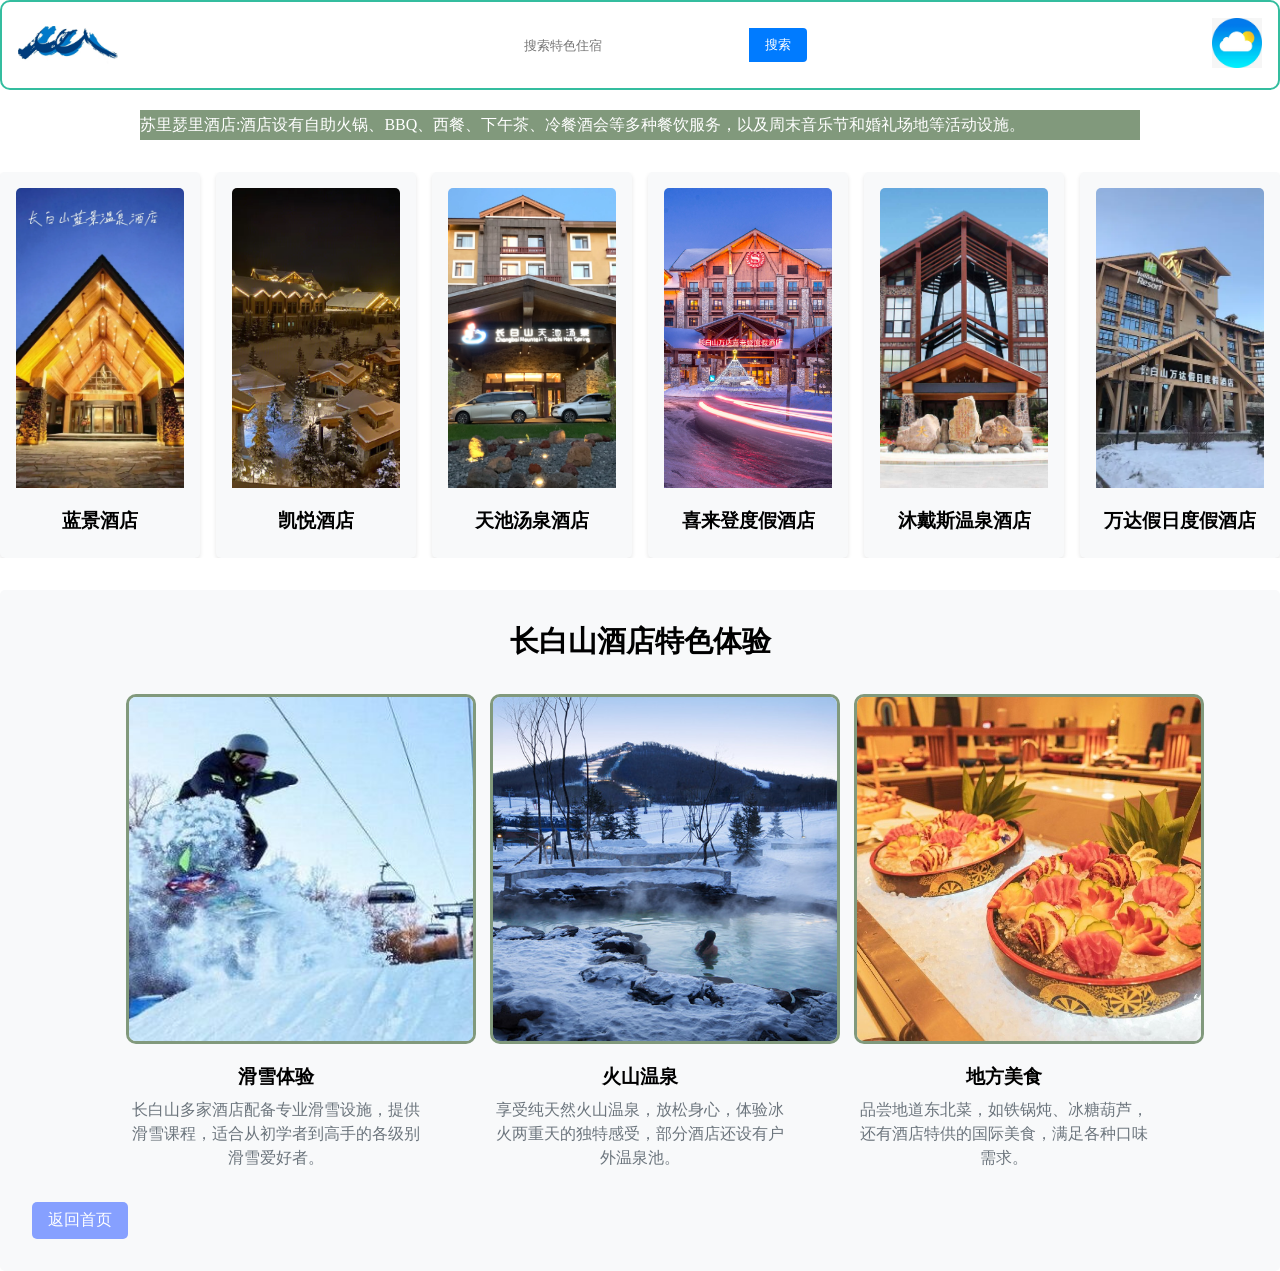
<file: Accommodation.html>
<!DOCTYPE html>
<html lang="zh">
<head>
    <meta charset="UTF-8">
    <meta name="viewport" content="width=device-width, initial-scale=1.0">
    <title>特色住宿</title>
    <link rel="stylesheet" href="css/Accommodation.css"> <!-- 引入外部CSS -->
    <script src="js/Accommodation.js" defer></script> <!-- 引入外部JS -->
	<link rel="icon" href="img/13.jpg" sizes="32x32">
</head>
	<body>
	<!-- 添加头部内容 -->
	    <header class="header">
	        <img src="img/13.jpg" alt="Logo" class="logo">
	        <div class="search-box">
	            <input type="text" placeholder="搜索特色住宿" class="search-input">
	            <button type="submit" class="search-button">搜索</button>
	        </div>
			<a href="http://sq.src.weather.com.cn/mweather/101060905.shtml" target="_blank">
			            <img src="img/tinqi.webp" alt="点击跳转图片" class="header-image">
			        </a>
	    </header>
	
	<div class="box">
				<ul>
					<li>苏里瑟里酒店:酒店设有自助火锅、BBQ、西餐、下午茶、冷餐酒会等多种餐饮服务，以及周末音乐节和婚礼场地等活动设施。</li>
					<li>长白山柏悦酒店：由JAYA & ASSOCIATES设计，朴素而庄重，简洁而生动，传递柏悦酒店的精致与优雅。拥有独立滑雪屋，是滑雪爱好者的理想选择。</li>
					<li>长白山万达威斯汀度假酒店：宾客可以在此享受室内恒温泳池、水疗中心、健身中心和儿童游乐区等丰富的娱乐设施。</li>
					<li>长白山万达喜来登度假酒店：酒店设有室外滑雪场、室内温泉、水上乐园和儿童游乐区等丰富的娱乐活动，让宾客在度假期间尽情享受乐趣。</li>
					<li>长白山民宿：在民宿中，游客可以感受到浓厚的乡土气息和民俗文化，更深入地了解当地的生活方式和文化风情。</li>
				</ul>
			</div>
		<main>
		<!-- 新增：精选榜单容器 -->
		<section class="featured-list">
		    <div class="card-container">
		        <div class="card">
		            <img src="img/蓝景.webp" alt="酒店图片" class="card-image">
		            <h3 class="card-title">蓝景酒店</h3>
		        </div>
				
				<div class="card">
				    <img src="img/凯悦酒店.webp" alt="酒店图片" class="card-image">
				    <h3 class="card-title">凯悦酒店</h3>
				</div>
				
				<div class="card">
				    <img src="img/天池汤泉.webp" alt="酒店图片" class="card-image">
				    <h3 class="card-title">天池汤泉酒店</h3>
				</div>
				
				<div class="card">
				    <img src="img/喜来登度假酒店.jpg" alt="酒店图片" class="card-image">
				    <h3 class="card-title">喜来登度假酒店</h3>
				</div>
				
				<div class="card">
				    <img src="img/沐戴斯温泉酒店.jpg" alt="酒店图片" class="card-image">
				    <h3 class="card-title">沐戴斯温泉酒店</h3>
				</div>
				
				<div class="card">
				    <img src="img/万达假日度假酒店.webp" alt="酒店图片" class="card-image">
				    <h3 class="card-title">万达假日度假酒店</h3>
				</div>
		    </div>
		</section>
		<section class="hotel-features">
		    <h2 class="section-title">长白山酒店特色体验</h2>
		    <div class="feature-list">
		        <div class="feature-item">
		            <img src="img/滑雪.jpg" alt="滑雪图标" class="feature-icon feature-icon-ski">
		            <div>
		                <h3>滑雪体验</h3>
		                <p>长白山多家酒店配备专业滑雪设施，提供滑雪课程，适合从初学者到高手的各级别滑雪爱好者。</p>
		            </div>
		        </div>
		        
		        <div class="feature-item">
		            <img src="img/温泉.jpg" alt="温泉图标" class="feature-icon feature-icon-spa">
		            <div>
		                <h3>火山温泉</h3>
		                <p>享受纯天然火山温泉，放松身心，体验冰火两重天的独特感受，部分酒店还设有户外温泉池。</p>
		            </div>
		        </div>
		        
		        <div class="feature-item">
		            <img src="img/美食.jpg" alt="美食图标" class="feature-icon feature-icon-food">
		            <div>
		                <h3>地方美食</h3>
		                <p>品尝地道东北菜，如铁锅炖、冰糖葫芦，还有酒店特供的国际美食，满足各种口味需求。</p>
		            </div>
		        </div>
		        
		    </div>
			<a href="index.html" class="back-to-home">返回首页</a>
		</section>
		
		</main> 
		
	</body>  
	</html>
</file>
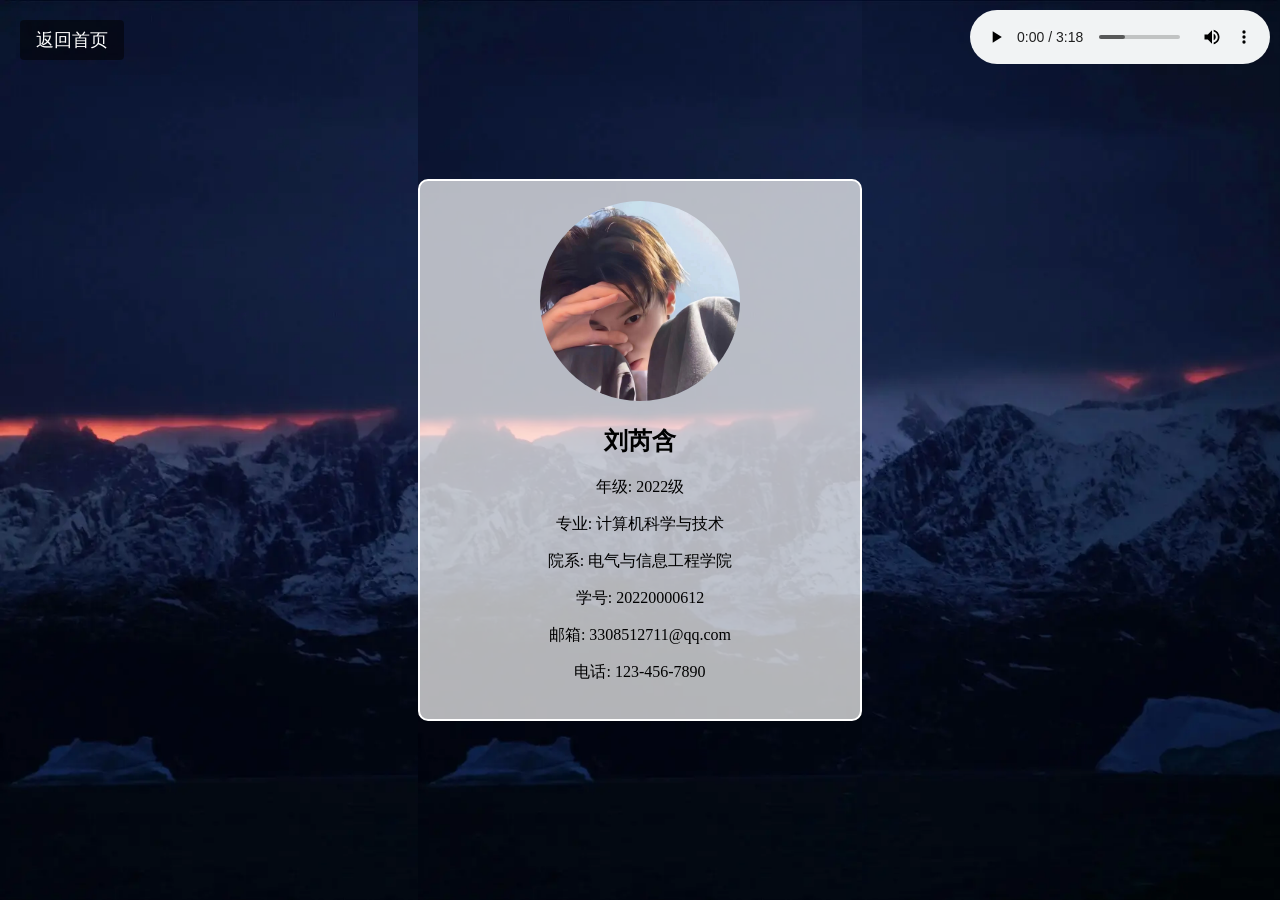
<file: oneself.html>
<!DOCTYPE html>
<html lang="zh">
<head>
    <meta charset="UTF-8">
    <meta name="viewport" content="width=deimg/背景图.webpvice-width, initial-scale=1.0">
    <title>个人主页</title>
   <link rel="stylesheet" href="css/oneself.css"> 
    <script src="js/oneself.js" defer></script>
	<link rel="icon" href="img/13.jpg" sizes="32x32">
	</head>
	<body>
	
	<a href="index.html" class="back-home">返回首页</a>

		<div class="profile-container">
		    <img src="img/个人主页.jpg" alt="个人照片" class="profile-pic">
		    <div class="info">
		        <h2>刘芮含</h2>
		        <p>年级: 2022级</p>
		        <p>专业: 计算机科学与技术</p>
		        <p>院系: 电气与信息工程学院</p>
		        <p>学号: 20220000612</p>
		        <p>邮箱: 3308512711@qq.com</p>
		        <p>电话: 123-456-7890</p>
		    </div>
		</div>
		<audio controls class="audio-player">  
		    <source src="img/苏喂 - Sold Out.mp3" type="audio/mpeg">  
		    <source src="img/苏喂 - Sold Out.ogg" type="audio/ogg">  
		    您的浏览器不支持 audio 标签。  
		</audio>  
	</body>
</html>
</file>
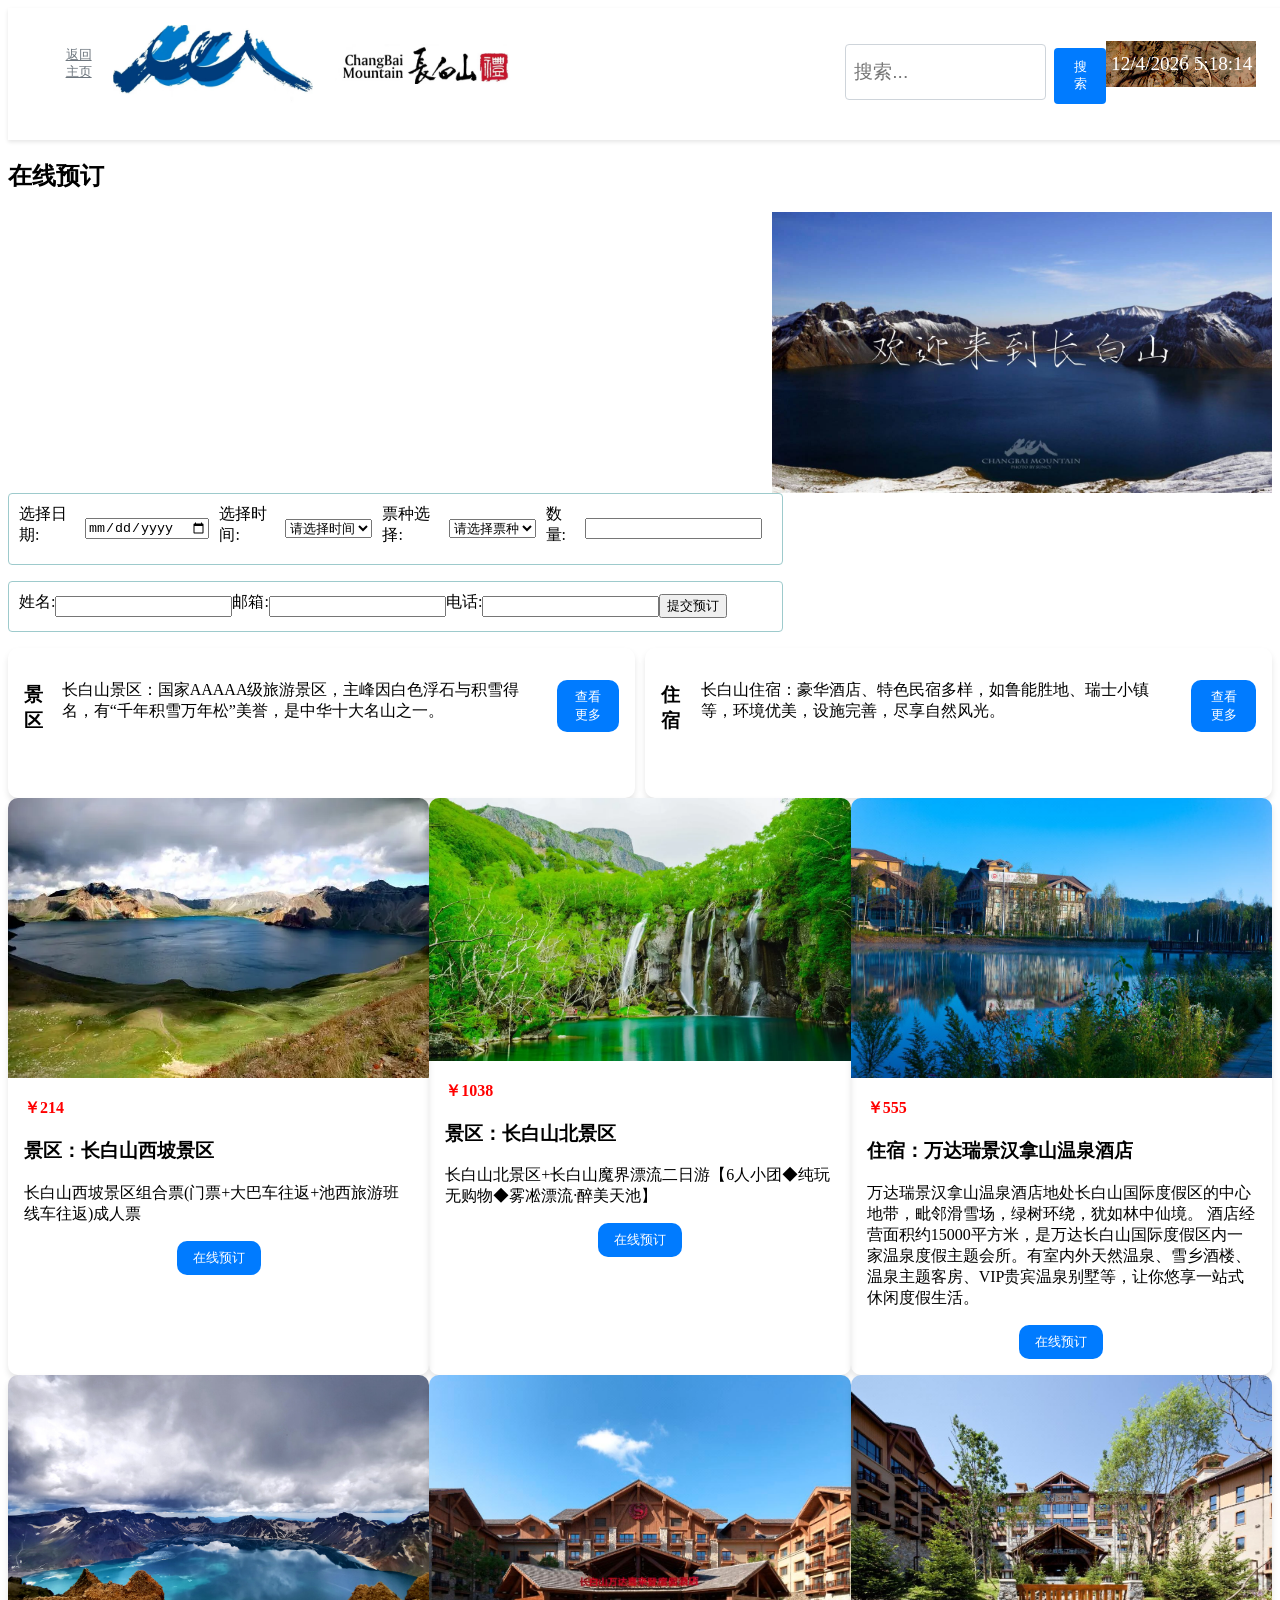
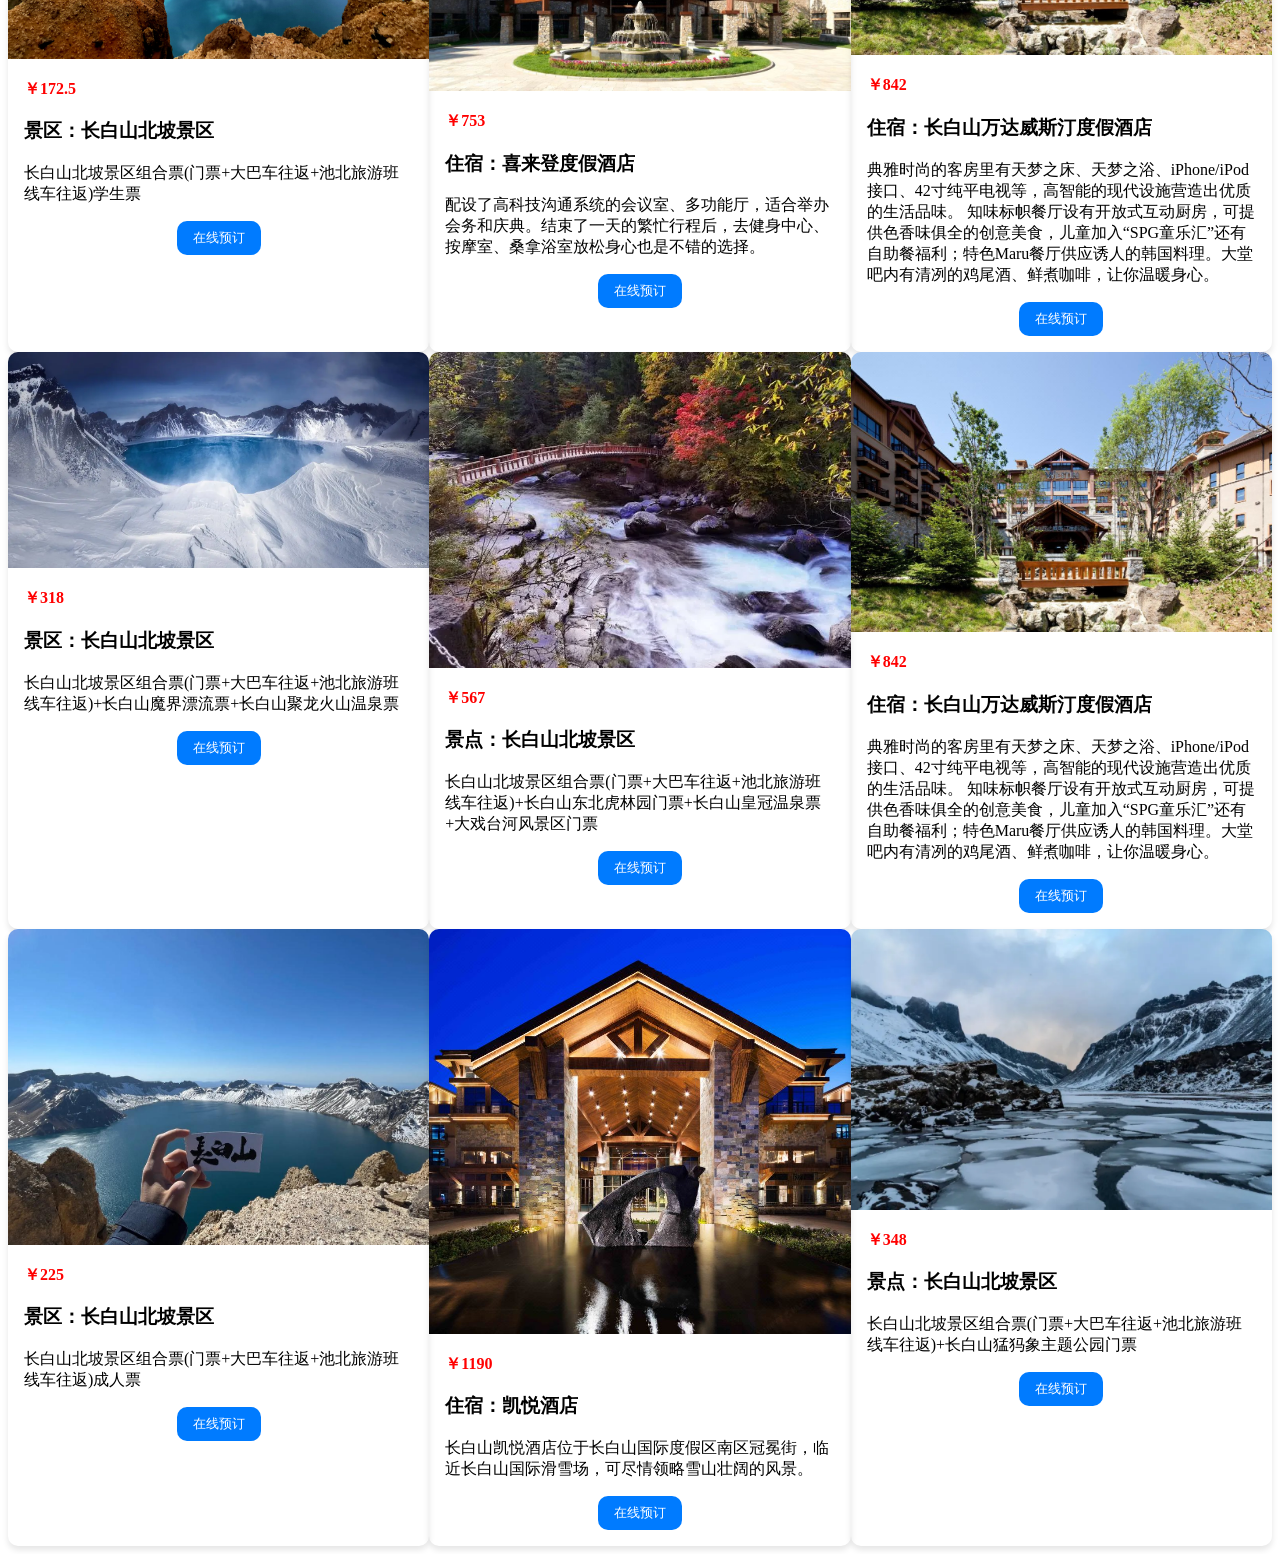
<file: online-reservation.html>
<!DOCTYPE html>
<html lang="zh">
<head>
    <meta charset="UTF-8">
    <meta name="viewport" content="width=device-width, initial-scale=1.0">
    <title>特色住宿</title>
    <link rel="stylesheet" href="css/online-reservation.css"> <!-- 引入外部CSS -->
    <script src="js/online-reservation.js" defer></script> <!-- 引入外部JS -->
	<link rel="icon" href="img/13.jpg" sizes="32x32">

	</head>
	<body>
    <header>
        <div class="header-content">
			<div class="return-button-container">
			    <a href="index.html" class="return-button"><i class="fas fa-chevron-left"></i>返回主页</a>
			</div>
			<div class="logo-container">
			    <img src="img/13.jpg" alt="Logo" class="header-logo">
				<img src="img/14.jpg" class="header-logo"/>
			</div>
            
			 <div class="search-container">
			                <input type="search" id="search-input" placeholder="搜索...">
			                <button type="submit" id="search-btn">搜索</button>
			            </div>
            <div class="date-time">
                <span id="currentDateTime"></span>
            </div>
            <img src="img/时间.jpg" alt="Header Image" class="header-image">
        </div>
    </header>
		<main>
			
			<section id="online-reservation" class="reservation-section">
			    <h2>在线预订</h2>
			    <form action="submit-reservation.php" method="post">
					<img src="img/欢迎.jpg" alt="欢迎来到长白山" class="form-image">
					
								
						<div class="reservation-form__item">
						        <label for="date">选择日期:</label>
						        <input type="date" id="date" name="date" required>
					    
						<label for="time">选择时间:</label>
			            <select id="time" name="time" required>
			                <option value="">请选择时间</option>
			                <option value="morning">上午</option>
			                <option value="afternoon">下午</option>
			                <option value="evening">晚上</option>
			            </select>
						
						<label for="ticket-type">票种选择:</label>
			            <select id="ticket-type" name="ticket-type" required>
			                <option value="">请选择票种</option>
			                <option value="adult">成人票</option>
			                <option value="child">儿童票</option>
			                <option value="senior">老年票</option>
			            </select>
						
						<label for="quantity">数量:</label>
			            <input type="number" id="quantity" name="quantity" min="1" required>
						</div>
						
			            <div class="reservation-form__item">
						<label for="name">姓名:</label>
			            <input type="text" id="name" name="name" required>
						
						<label for="email">邮箱:</label>
			            <input type="email" id="email" name="email" required>
						
						<label for="phone">电话:</label>
			            <input type="tel" id="phone" name="phone" pattern="[0-9]{11}" required>
						
						<button type="submit">提交预订</button>
						</div>
			        </div>
			    </form>

				
				
				<div class="cards-container pair">
				    <div class="card">
				        <div class="card-content">
				            <h3>景区</h3>
				            <p>长白山景区：国家AAAAA级旅游景区，主峰因白色浮石与积雪得名，有“千年积雪万年松”美誉，是中华十大名山之一。</p>
				            <button class="book-now">查看更多</button>
				        </div>
						</div>
				    <div class="card">
				        <div class="card-content">
				            <h3>住宿</h3>
				            <p>长白山住宿：豪华酒店、特色民宿多样，如鲁能胜地、瑞士小镇等，环境优美，设施完善，尽享自然风光。</p>
				            <button class="book-now">查看更多</button>
							</div>
				        </div>
				    </div>
				
				<div class="cards-container">
				    <div class="card">
				        <img src="img/xipo.webp" alt="门票图片">
				        <div class="card-content">
							<div class="card-info">
							<div class="price">￥214</div> <!-- 新增的价格显示 -->
				            <h3>景区：长白山西坡景区</h3>
				            <p>长白山西坡景区组合票(门票+大巴车往返+池西旅游班线车往返)成人票</p>
				            <button class="book-now">在线预订</button>
				        </div>
						</div>
					</div>
				    <div class="card">
				        <img src="img/4.webp" alt="住宿图片">
				        <div class="card-content">
							<div class="card-info">
							<div class="price">￥1038</div>
				            <h3>景区：长白山北景区</h3>
				            <p>长白山北景区+长白山魔界漂流二日游【6人小团◆纯玩无购物◆雾凇漂流·醉美天池】</p>
				            <button class="book-now">在线预订</button>
							</div>
				        </div>
				    </div>
					<div class="card">
					    <img src="img/酒店4.jpg" alt="住宿图片">
					    <div class="card-content">
							<div class="card-info">
							<div class="price">￥555</div>
					        <h3>住宿：万达瑞景汉拿山温泉酒店</h3>
					        <p>万达瑞景汉拿山温泉酒店地处长白山国际度假区的中心地带，毗邻滑雪场，绿树环绕，犹如林中仙境。
酒店经营面积约15000平方米，是万达长白山国际度假区内一家温泉度假主题会所。有室内外天然温泉、雪乡酒楼、温泉主题客房、VIP贵宾温泉别墅等，让你悠享一站式休闲度假生活。</p>
					        <button class="book-now">在线预订</button>
							</div>
					    </div>
					</div>
				</div>
				
				<div class="cards-container">
				    <div class="card">
				        <img src="img/北坡.jpg" alt="门票图片">
				        <div class="card-content">
							<div class="card-info">
							<div class="price">￥172.5</div> <!-- 新增的价格显示 -->
				            <h3>景区：长白山北坡景区</h3>
				            <p>长白山北坡景区组合票(门票+大巴车往返+池北旅游班线车往返)学生票</p>
				            <button class="book-now">在线预订</button>
				        </div>
						</div>
					</div>
				    <div class="card">
				        <img src="img/酒店2.jpg" alt="住宿图片">
				        <div class="card-content">
							<div class="card-info">
							<div class="price">￥753</div>
				            <h3>住宿：喜来登度假酒店</h3>
				            <p>配设了高科技沟通系统的会议室、多功能厅，适合举办会务和庆典。结束了一天的繁忙行程后，去健身中心、按摩室、桑拿浴室放松身心也是不错的选择。</p>
				            <button class="book-now">在线预订</button>
							</div>
				        </div>
				    </div>
					<div class="card">
					    <img src="img/酒店3.jpg" alt="住宿图片">
					    <div class="card-content">
							<div class="card-info">
							<div class="price">￥842</div>
					        <h3>住宿：长白山万达威斯汀度假酒店</h3>
					        <p>典雅时尚的客房里有天梦之床、天梦之浴、iPhone/iPod接口、42寸纯平电视等，高智能的现代设施营造出优质的生活品味。
知味标帜餐厅设有开放式互动厨房，可提供色香味俱全的创意美食，儿童加入“SPG童乐汇”还有自助餐福利；特色Maru餐厅供应诱人的韩国料理。大堂吧内有清冽的鸡尾酒、鲜煮咖啡，让你温暖身心。</p>
					        <button class="book-now">在线预订</button>
							</div>
					    </div>
					</div>
				</div>
				
				<div class="cards-container">
								    <div class="card">
								        <img src="img/14.webp" alt="门票图片">
								        <div class="card-content">
											<div class="card-info">
											<div class="price">￥318</div> <!-- 新增的价格显示 -->
								            <h3>景区：长白山北坡景区</h3>
								            <p>长白山北坡景区组合票(门票+大巴车往返+池北旅游班线车往返)+长白山魔界漂流票+长白山聚龙火山温泉票</p>
								            <button class="book-now">在线预订</button>
								        </div>
										</div>
									</div>
								    <div class="card">
								        <img src="img/5.webp" alt="住宿图片">
								        <div class="card-content">
											<div class="card-info">
											<div class="price">￥567</div>
								            <h3>景点：长白山北坡景区</h3>
								            <p>长白山北坡景区组合票(门票+大巴车往返+池北旅游班线车往返)+长白山东北虎林园门票+长白山皇冠温泉票+大戏台河风景区门票</p>
								            <button class="book-now">在线预订</button>
											</div>
								        </div>
								    </div>
									<div class="card">
									    <img src="img/酒店3.jpg" alt="住宿图片">
									    <div class="card-content">
											<div class="card-info">
											<div class="price">￥842</div>
									        <h3>住宿：长白山万达威斯汀度假酒店</h3>
									        <p>典雅时尚的客房里有天梦之床、天梦之浴、iPhone/iPod接口、42寸纯平电视等，高智能的现代设施营造出优质的生活品味。
				知味标帜餐厅设有开放式互动厨房，可提供色香味俱全的创意美食，儿童加入“SPG童乐汇”还有自助餐福利；特色Maru餐厅供应诱人的韩国料理。大堂吧内有清冽的鸡尾酒、鲜煮咖啡，让你温暖身心。</p>
									        <button class="book-now">在线预订</button>
											</div>
									    </div>
									</div>
								</div>
								
					<div class="cards-container">
					    <div class="card">
					        <img src="img/2.jpg" alt="门票图片">
					        <div class="card-content">
								<div class="card-info">
								<div class="price">￥225</div> <!-- 新增的价格显示 -->
					            <h3>景区：长白山北坡景区</h3>
					            <p>长白山北坡景区组合票(门票+大巴车往返+池北旅游班线车往返)成人票</p>
					            <button class="book-now">在线预订</button>
					        </div>
							</div>
						</div>
					    <div class="card">
					        <img src="img/酒店1.jpg" alt="住宿图片">
					        <div class="card-content">
								<div class="card-info">
								<div class="price">￥1190</div>
					            <h3>住宿：凯悦酒店</h3>
					            <p>长白山凯悦酒店位于长白山国际度假区南区冠冕街，临近长白山国际滑雪场，可尽情领略雪山壮阔的风景。</p>
					            <button class="book-now">在线预订</button>
								</div>
					        </div>
					    </div>
						<div class="card">
						    <img src="img/20.webp" alt="住宿图片">
						    <div class="card-content">
								<div class="card-info">
								<div class="price">￥348</div>
						        <h3>景点：长白山北坡景区</h3>
						        <p>长白山北坡景区组合票(门票+大巴车往返+池北旅游班线车往返)+长白山猛犸象主题公园门票</p>
						        <button class="book-now">在线预订</button>
								</div>
						    </div>
						</div>
					</div>
				
			</section>
		</main>
	</body>
</html>
</file>
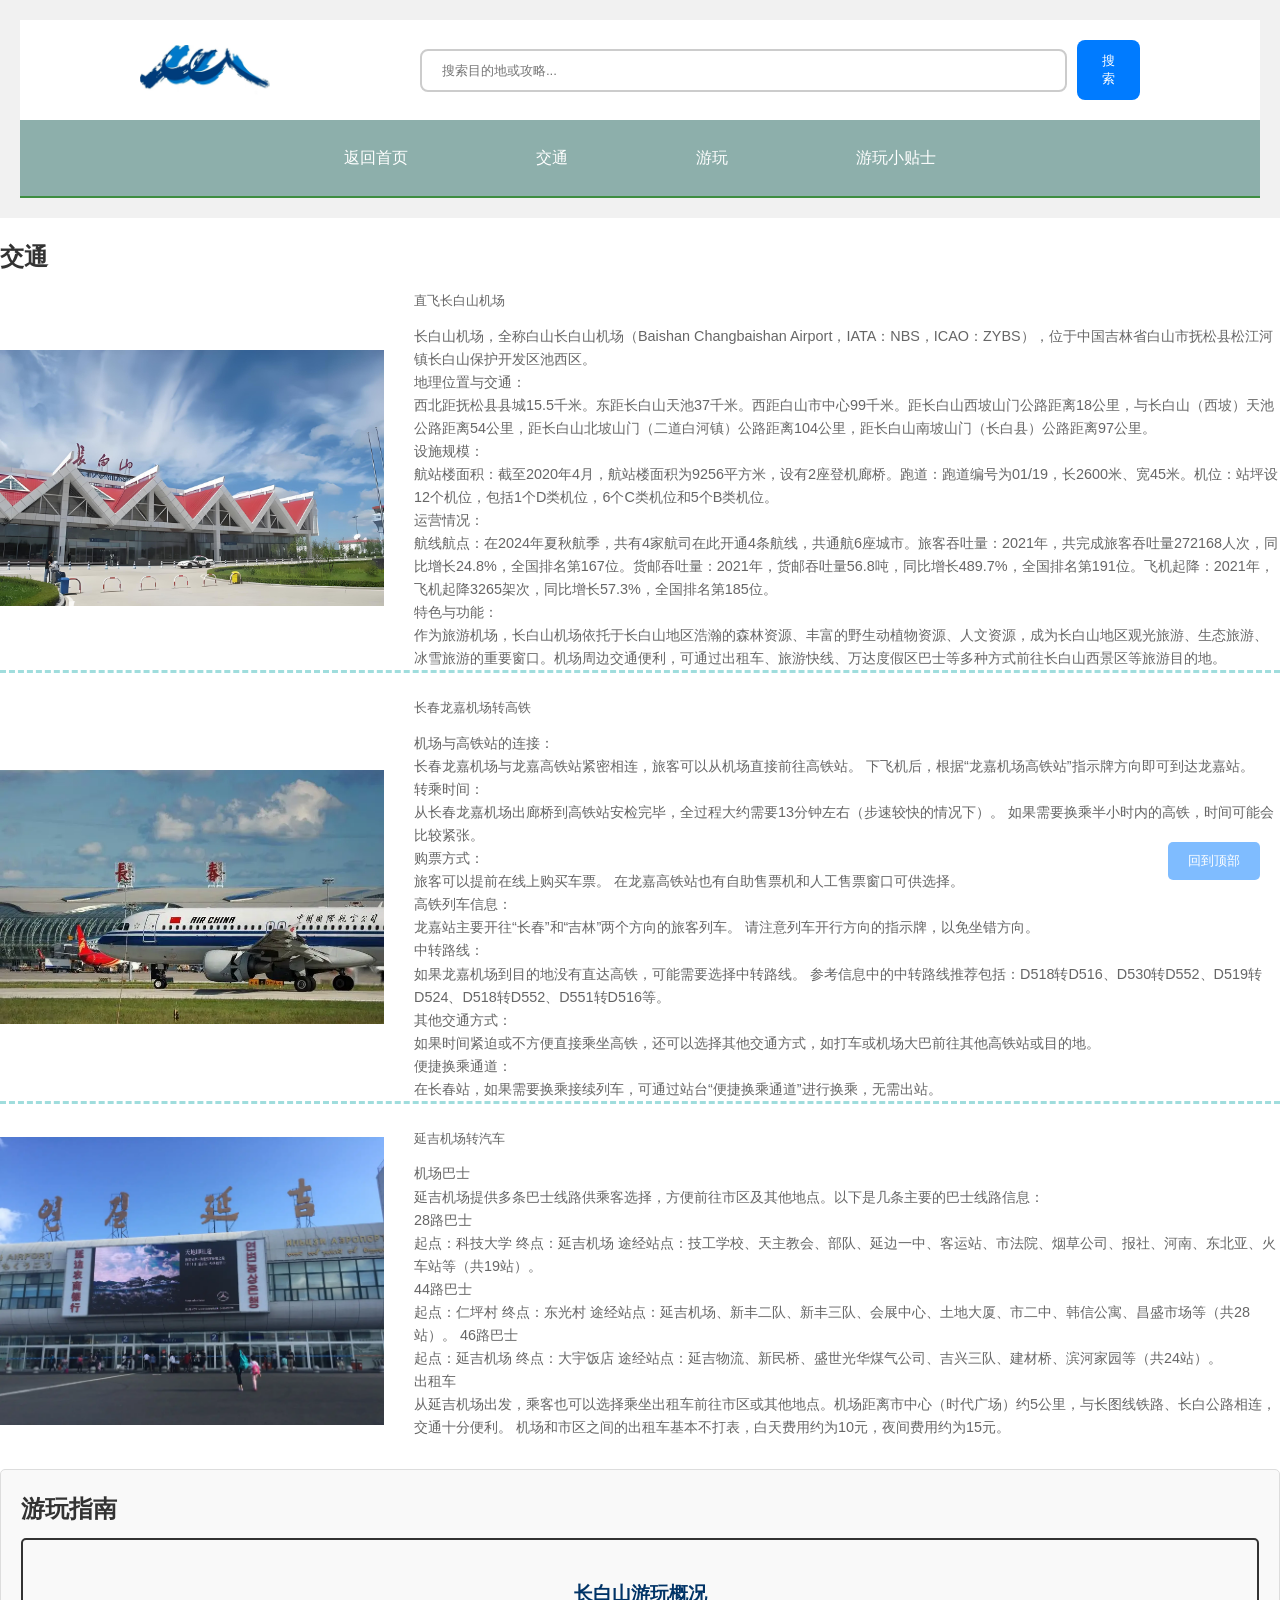
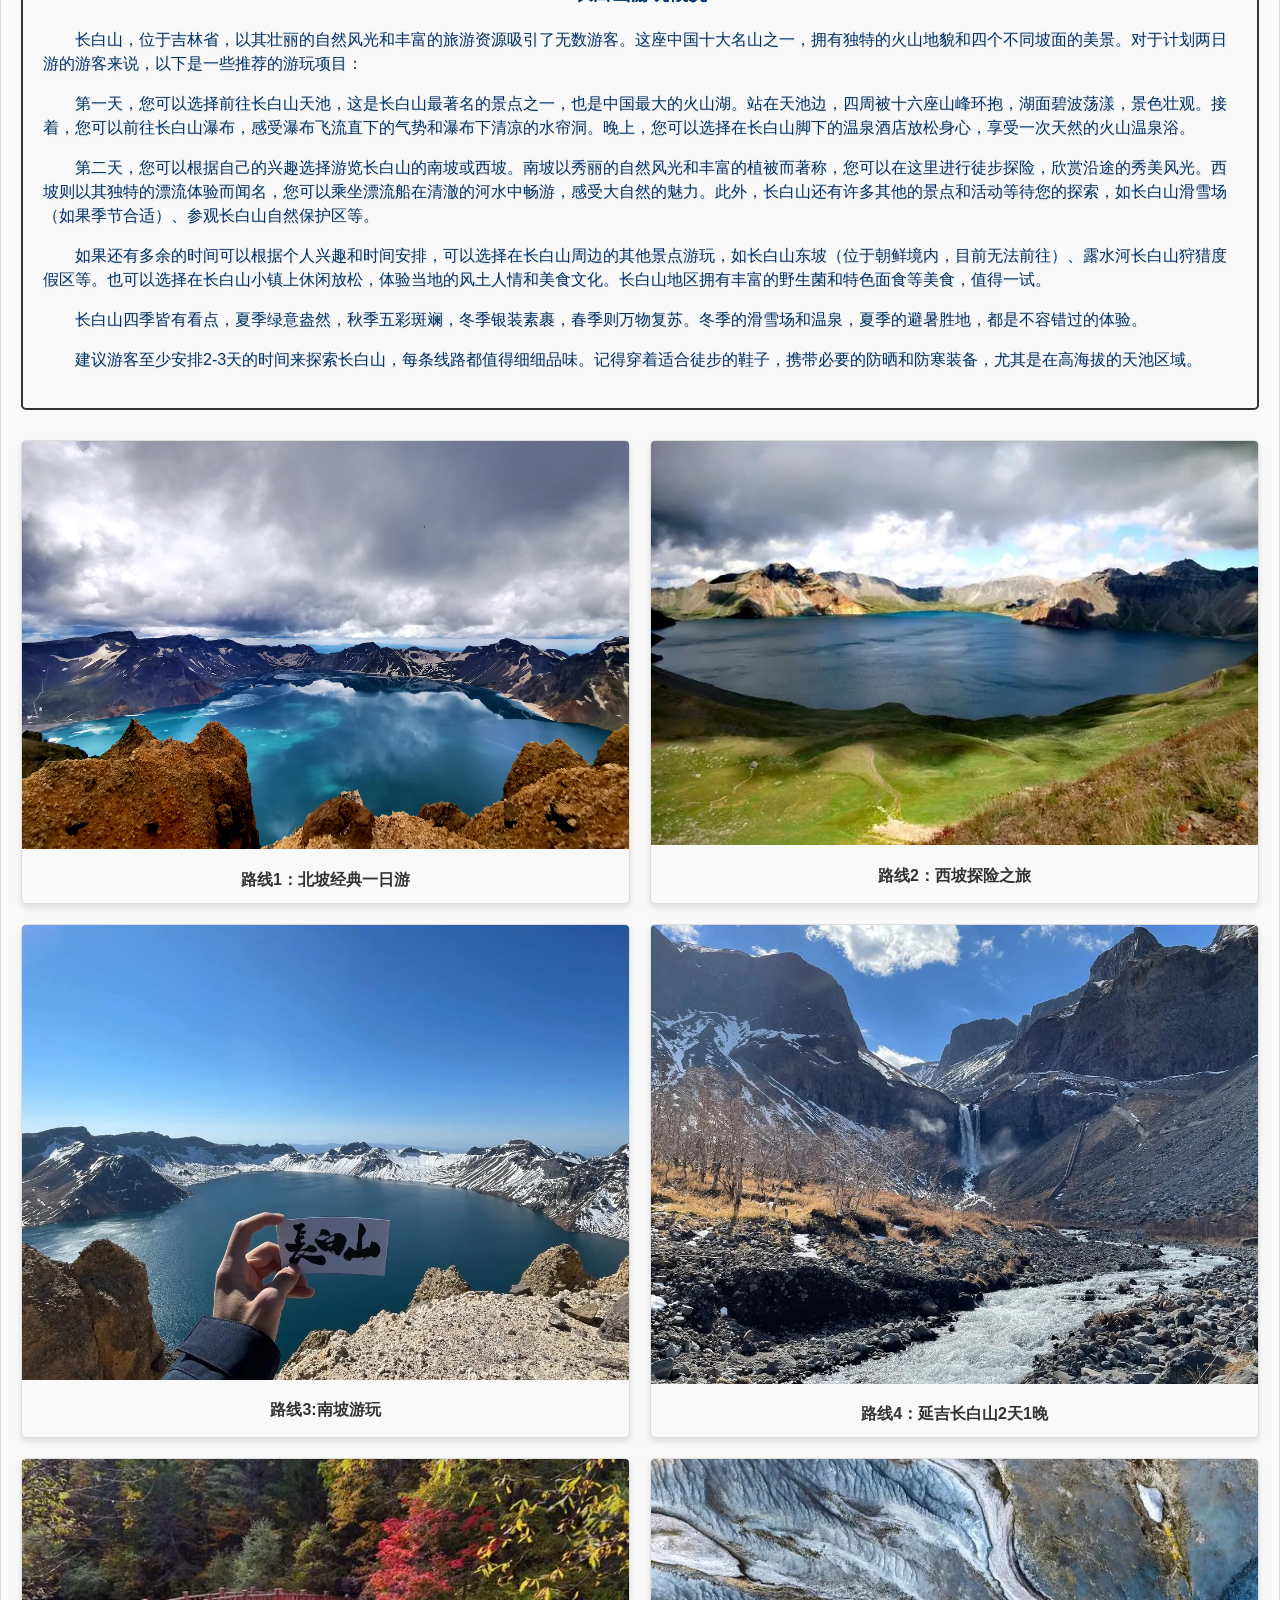
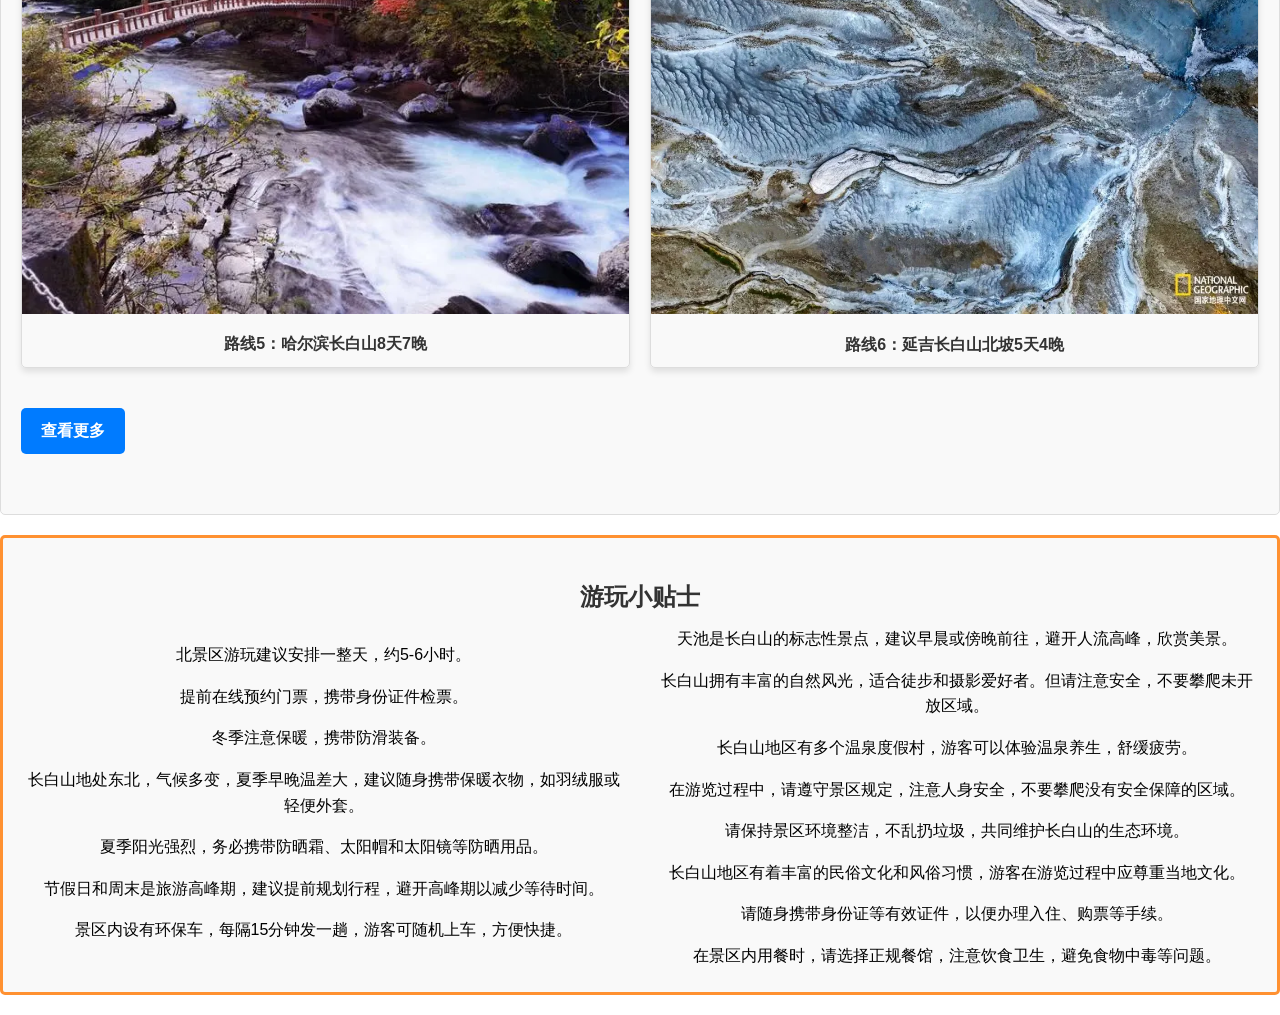
<file: Tourism Strategy.html>
<!DOCTYPE html>
<html lang="zh">
<html>
	<head>
		<meta charset="UTF-8">
		<meta name="viewport" content="width=device-width, initial-scale=1.0">
		<title>旅游攻略</title>
		<link rel="stylesheet" href="css/Tourism Strategy.css"> <!-- 引入外部CSS -->
		<script src="js/Tourism Strategy.js" defer></script> <!-- 引入外部JS -->
		<link rel="icon" href="img/13.jpg" sizes="32x32">
	</head>
	<body>
		 <header>
		        <div class="header-container">
		            <a href="#" class="logo"><img src="img/13.jpg" alt="长白山旅游攻略Logo"></a>
		            <form class="search-form">
		                <input type="search" placeholder="搜索目的地或攻略...">
		                <button type="submit">搜索</button>
		            </form>
		        </div>
				<nav class="navbar">
				        <ul>
							<li><a href="index.html">返回首页</a></li>
				            <li><a href="#transport-guide">交通</a></li>
				            <li><a href="#scenic-spots">游玩</a></li>
				            <li><a href="#travel-tips">游玩小贴士</a></li>
				        </ul>
				    </nav>
		    </header>
		 <main>
		
		  <section id="transport-guide">
		             <h2>交通</h2>
		      <div class="image-gallery">
		          <div class="image-container">
		              <img src="img/changbaishan.jpg" alt="直飞长白山机场">
		              <div class="description"> <p>直飞长白山机场</p>长白山机场，全称白山长白山机场（Baishan Changbaishan Airport，IATA：NBS，ICAO：ZYBS），位于中国吉林省白山市抚松县松江河镇长白山保护开发区池西区。<br />
							地理位置与交通：<br />
							西北距抚松县县城15.5千米。东距长白山天池37千米。西距白山市中心99千米。距长白山西坡山门公路距离18公里，与长白山（西坡）天池公路距离54公里，距长白山北坡山门（二道白河镇）公路距离104公里，距长白山南坡山门（长白县）公路距离97公里。<br />
							设施规模：<br />
							航站楼面积：截至2020年4月，航站楼面积为9256平方米，设有2座登机廊桥。跑道：跑道编号为01/19，长2600米、宽45米。机位：站坪设12个机位，包括1个D类机位，6个C类机位和5个B类机位。<br />
							运营情况：<br />
							航线航点：在2024年夏秋航季，共有4家航司在此开通4条航线，共通航6座城市。旅客吞吐量：2021年，共完成旅客吞吐量272168人次，同比增长24.8%，全国排名第167位。货邮吞吐量：2021年，货邮吞吐量56.8吨，同比增长489.7%，全国排名第191位。飞机起降：2021年，飞机起降3265架次，同比增长57.3%，全国排名第185位。<br />
							特色与功能：<br />
							作为旅游机场，长白山机场依托于长白山地区浩瀚的森林资源、丰富的野生动植物资源、人文资源，成为长白山地区观光旅游、生态旅游、冰雪旅游的重要窗口。机场周边交通便利，可通过出租车、旅游快线、万达度假区巴士等多种方式前往长白山西景区等旅游目的地。<br />
					</div>
		          </div>
				  
		          <div class="image-container">
		              <img src="img/changchun.webp" alt="长春龙嘉机场转高铁">
					  <div class="description"><p>长春龙嘉机场转高铁</p>
					  机场与高铁站的连接：<br />
					  长春龙嘉机场与龙嘉高铁站紧密相连，旅客可以从机场直接前往高铁站。
					  下飞机后，根据“龙嘉机场高铁站”指示牌方向即可到达龙嘉站。<br />
					  转乘时间：<br />
					  从长春龙嘉机场出廊桥到高铁站安检完毕，全过程大约需要13分钟左右（步速较快的情况下）。
					  如果需要换乘半小时内的高铁，时间可能会比较紧张。<br />
					  购票方式：<br />
					  旅客可以提前在线上购买车票。
					  在龙嘉高铁站也有自助售票机和人工售票窗口可供选择。<br />
					  高铁列车信息：<br />
					  龙嘉站主要开往“长春”和“吉林”两个方向的旅客列车。
					  请注意列车开行方向的指示牌，以免坐错方向。<br />
					  中转路线：<br />
					  如果龙嘉机场到目的地没有直达高铁，可能需要选择中转路线。
					  参考信息中的中转路线推荐包括：D518转D516、D530转D552、D519转D524、D518转D552、D551转D516等。<br />
					  其他交通方式：<br />
					  如果时间紧迫或不方便直接乘坐高铁，还可以选择其他交通方式，如打车或机场大巴前往其他高铁站或目的地。<br />
					  便捷换乘通道：<br />
					  在长春站，如果需要换乘接续列车，可通过站台“便捷换乘通道”进行换乘，无需出站。
					  </div>
		          </div>
		          <div class="image-container">
		              <img src="img/yanji.webp" alt="延吉机场转汽车">
		              <div class="description"><p>延吉机场转汽车</p>
					  机场巴士<br />
					  延吉机场提供多条巴士线路供乘客选择，方便前往市区及其他地点。以下是几条主要的巴士线路信息：<br />
					  28路巴士<br />
					  起点：科技大学
					  终点：延吉机场
					  途经站点：技工学校、天主教会、部队、延边一中、客运站、市法院、烟草公司、报社、河南、东北亚、火车站等（共19站）。<br />
					  44路巴士<br />
					  起点：仁坪村
					  终点：东光村
					  途经站点：延吉机场、新丰二队、新丰三队、会展中心、土地大厦、市二中、韩信公寓、昌盛市场等（共28站）。
					  46路巴士<br />
					  起点：延吉机场
					  终点：大宇饭店
					  途经站点：延吉物流、新民桥、盛世光华煤气公司、吉兴三队、建材桥、滨河家园等（共24站）。<br />
					  出租车<br />
					  从延吉机场出发，乘客也可以选择乘坐出租车前往市区或其他地点。机场距离市中心（时代广场）约5公里，与长图线铁路、长白公路相连，交通十分便利。
					  机场和市区之间的出租车基本不打表，白天费用约为10元，夜间费用约为15元。<br />
		             </div>
		          </div>
		      </div>
		      
		  </section>
	
		   <section id="scenic-spots" class="content-section">
		       <h2>游玩指南</h2>
		       <div class="scenic-overview">
		           <h3>长白山游玩概况</h3>
		           <p>长白山，位于吉林省，以其壮丽的自然风光和丰富的旅游资源吸引了无数游客。这座中国十大名山之一，拥有独特的火山地貌和四个不同坡面的美景。对于计划两日游的游客来说，以下是一些推荐的游玩项目：</p>
					<p>第一天，您可以选择前往长白山天池，这是长白山最著名的景点之一，也是中国最大的火山湖。站在天池边，四周被十六座山峰环抱，湖面碧波荡漾，景色壮观。接着，您可以前往长白山瀑布，感受瀑布飞流直下的气势和瀑布下清凉的水帘洞。晚上，您可以选择在长白山脚下的温泉酒店放松身心，享受一次天然的火山温泉浴。</p>
					<p>第二天，您可以根据自己的兴趣选择游览长白山的南坡或西坡。南坡以秀丽的自然风光和丰富的植被而著称，您可以在这里进行徒步探险，欣赏沿途的秀美风光。西坡则以其独特的漂流体验而闻名，您可以乘坐漂流船在清澈的河水中畅游，感受大自然的魅力。此外，长白山还有许多其他的景点和活动等待您的探索，如长白山滑雪场（如果季节合适）、参观长白山自然保护区等。</p>
		            <p>如果还有多余的时间可以根据个人兴趣和时间安排，可以选择在长白山周边的其他景点游玩，如长白山东坡（位于朝鲜境内，目前无法前往）、露水河长白山狩猎度假区等。也可以选择在长白山小镇上休闲放松，体验当地的风土人情和美食文化。长白山地区拥有丰富的野生菌和特色面食等美食，值得一试。</p>
		           <p>长白山四季皆有看点，夏季绿意盎然，秋季五彩斑斓，冬季银装素裹，春季则万物复苏。冬季的滑雪场和温泉，夏季的避暑胜地，都是不容错过的体验。</p>
		           <p>建议游客至少安排2-3天的时间来探索长白山，每条线路都值得细细品味。记得穿着适合徒步的鞋子，携带必要的防晒和防寒装备，尤其是在高海拔的天池区域。</p>
		       </div>
		       
			   <div class="route-cards">
			     <div class="card">
			       <img src="img/北坡.jpg" alt="路线1">
				   <div class="overlay">
				       <span class="overlay-text">
				         早上：抵达与准备
				         交通安排：
				         乘坐高铁至长白山站，或者选择长白山机场或长春龙嘉机场作为飞行目的地。
				         自驾游客请导航至长白山北坡集散中心，避免前往旧的山门。
				         出发时间：
				         建议在早上08:30左右从酒店或集散中心出发，前往长白山北景区。
				         上午：景区游览
				         检票与环保车：
				         11:00-12:00，抵达景区后检票，并换乘景区环保车进入景区。
				         环保车每隔15分钟发一趟，沿途有多个停靠点，可以根据需要随机上车。
				         主峰倒站口：
				         抵达主峰倒站口后，可在此享受高负氧离子含量的新鲜空气，感受深山里的原始呼吸。
				         天池主峰：
				         12:00-13:00，乘景区倒站车赴天池主峰，俯瞰因火山强烈喷发而形成的高山湖泊——长白山天池。
				         途中可欣赏到欧亚大陆从温带到极地四个不同景色的森林植被垂直景观带。
				         中午至下午：继续游览
				         长白瀑布：
				         13:00-14:00，游览落差68米的瀑布——长白山瀑布，它常年流淌，冬天结冰而不冻，美不胜收。
				         聚龙温泉群：
				         欣赏中国海拔高、温度高、四季水温不变的温泉——聚龙温泉群。
				         绿渊潭：
				         14:00-15:00，游览宁静幽深的绿渊潭景点。
				         返回与结束：
				         15:00-15:30，乘坐景区环保车返回景区山门。
				         15:30-17:30，乘车返回酒店或集散中心，结束一日游行程。
				         游玩攻略与注意事项
				         穿衣指数：需穿厚外套或加绒冲锋衣，山下薄外套即可。根据天气情况调整衣物。
				         门票与交通：提前查询门票价格和交通费用，并购买好门票和环保车票。
				         天气状况：只有晴天可以看到天池，建议提前查看天气预报，选择晴天出行。
				         食物与充电：不必带太多食物，轻装上阵。山上没有共享充电宝，请自备充电宝。
				         时间安排：一日游行程较为紧凑，建议提前规划好时间，避免错过重要景点。
				       </span>
				     </div>
			       <p>路线1：北坡经典一日游</p>
				   
			     </div>
			     <div class="card">
			       <img src="img/xipo.webp" alt="路线2">
				   <div class="overlay">
				       <span class="overlay-text">
				         路线概览
				         长白山西坡位于白山市抚松县松江河镇地域内，是四坡中火山地貌最为壮观、最具典型的地区，也是观看天池的最佳地区。这里保留了原始秀美的自然风貌，让游客能够领略到大自然的神奇魅力。
				         
				         路线分点介绍
				         山门至环保车停车场
				         乘环保大巴一路前行，沿途可见从针阔混交林到针叶林、岳桦林、低矮灌木的垂直分布林带。
				         仔细观察，林间可能还有可爱的小动物出没。
				         环保车停车场至天池
				         由山上的环保车停车场到山顶需要徒步900米，攀登1442级台阶。
				         虽然台阶数量多，但沿途风景优美，不会觉得特别辛苦。
				         登上观景高台，可以欣赏到天池的全貌，视野开阔、气势宏伟。
				         天池至中朝界碑
				         在天池游览完毕后，可前往中朝界碑。
				         界碑位于中国与朝鲜两国边界之间，游客可以驻足拍照，体验一脚踏上两国边界的感觉。
				         中朝界碑至梯子河
				         梯子河因形似层层阶梯而得名，有着上窄下宽的“梨形”身材。
				         河水从狭长的悬崖峭壁形成的大深谷奔流而下，河床宽仅2米左右，最窄的地方一步就可以轻松跨过。
				         梯子河至锦江大峡谷
				         锦江大峡谷长14公里，深80米，宽度在200到300米之间。
				         峡谷内幽谷奇峰，怪石林立，景色十分壮观。
				         峡谷中建有环形游览栈道，一圈下来需要近一个小时。
				         锦江大峡谷至王池
				         王池是一个椭圆形火山口湖，周围长满了乌拉草和蒲草。
				         平静的湖水倒映着蓝天白云和绿树森林，景色靓丽。
				         前往王池需经木质栈道，步行一段距离后到达。
				         王池至高山花园
				         高山花园是长白山上的“空中花园”，每年7、8两月，无数的奇花异卉争芳斗艳。
				         除了花朵之外，还有许多蝴蝶、蜜蜂等昆虫和小兽。
				       </span>
				     </div>
			       <p>路线2：西坡探险之旅</p>
				   
			     </div>
			     <div class="card">
			       <img src="img/2.jpg" alt="路线3">
				   <div class="overlay">
				       <span class="overlay-text">
				         一、行程概览
				         长白山南坡位于长白山池南区（漫江镇），距离北坡二道白河镇约3小时车程，距离西坡松江河镇约1.5小时。这里以原始风貌和丰富的自然景观为特色，主要景点包括长白山天池、鸭绿江大峡谷、岳桦双瀑等。
				         
				         二、游玩路线
				         1. 出发准备
				         出发地点：从二道白河镇或松江河镇出发。
				         交通工具：建议包车或自驾，因为南坡距离较远，公共交通不太方便。
				         2. 到达长白山南坡景区
				         预计到达时间：根据出发地点，预计上午9:00左右到达。
				         边防检查：由于靠近边境，路上会有边防检查，请提前准备好身份证。
				         3. 景区游览
				         门票预定：南坡只在夏季开放，预计会开到十一之后。需提前在长白山公众号订票，每日零点起可定三天后的票。由于南坡每天只接待1500人，所以一定要提前订票。
				         游览路线：
				         二道白河镇（或松江河镇）出发，乘坐包车或自驾前往景区大门（约2.5小时）。
				         在景区大门乘坐小客车（约45分钟），前往天池主峰。
				         游玩天池主峰（约1小时），可俯瞰天池全貌。
				         乘坐小客车（约30分钟）前往岳桦双瀑。
				         游玩岳桦双瀑（约30分钟），欣赏二级小型瀑布及其周围风光。
				         乘坐小客车（约20分钟）返回景区大门。
				         如有时间，可沿途欣赏鸭绿江大峡谷的壮观景色（车辆慢行，游客在车内观光）。
				         4. 返程
				         离开景区后，乘坐包车或自驾返回出发地点。
				         三、注意事项
				         由于南坡每天接待人数有限，建议提前订票。
				         前往南坡的路上会有边防检查，请提前准备好身份证。
				         景区禁飞无人机，请遵守景区规定。
				         主峰海拔较高，请注意保暖和防晒。
				         景区内实行“定时、定点、定线、定量”的开放方式，请按照景区规定游览。
				       </span>
				     </div>
			       <p>路线3:南坡游玩</p>
				  
			     </div>
				 <div class="card">
				   <img src="img/3.jpg" alt="路线4">
				   <div class="overlay">
				       <span class="overlay-text">
				         第一天：延吉出发至长白山北坡
				         上午
				         
				         出发：从延吉市区出发，可以选择乘坐客车（约3小时）或火车（先到安图站或白河站，再转乘汽车）前往长白山北坡。
				         抵达：预计上午10点左右抵达长白山北坡景区。
				         中午
				         
				         午餐：在景区附近的餐馆享用午餐，品尝当地特色美食，如延边烤肉、石锅拌饭等。
				         下午
				         
				         游览长白山北坡：
				         乘坐景区环保车前往天池主峰，沿途欣赏森林植被垂直景观带。
				         登上天池主峰，俯瞰天池美景，感受大自然的壮丽。
				         游览长白瀑布，欣赏瀑布飞流直下的壮观景象。
				         前往绿渊潭，感受潭水的清澈与宁静。
				         住宿：预订在长白山附近的酒店，如二道4钻温泉酒店，享受高质量的住宿体验。
				         第二天：长白山北坡至延吉
				         上午
				         
				         早餐：在酒店享用早餐。
				         游览魔界漂流：体验零下30度的雪林仙境，感受刺激与宁静并存的漂流之旅。
				         返回延吉：结束长白山北坡的游览后，乘坐客车或火车返回延吉市区。
				         中午
				         
				         午餐：在延吉市区品尝当地美食，如延边烧烤串、月亮糕等。
				         下午
				         
				         延吉民俗园游览：换上韩服，体验拍照的乐趣，感受延吉的民族服饰文化。
				         参观延吉历史文化博物馆：了解延边的历史发展史，增进对当地文化的了解。
				         购物与休闲：在延吉市区逛街购物，品尝当地特色小吃，感受城市的魅力。
				         晚上
				         
				         观看歌舞剧：如有时间，可以观看延边当地的大型歌舞剧“花开永不败”，感受浓厚的文化氛围。
				         注意事项
				         提前查询并预订好交通和住宿，确保行程顺利。
				         根据天气情况准备合适的衣物和用品，如防晒霜、雨具等。
				         注意保护环境，不随意丢弃垃圾。
				         尊重当地的文化和风俗习惯。
				         这个2天1晚的延吉长白山行程将带您领略长白山北坡的壮丽风光和延吉市的独特魅力，让您留下难忘的回忆。
				       </span>
				     </div>
				   <p>路线4：延吉长白山2天1晚</p>
				   
				 </div>
				 <div class="card">
				   <img src="img/5.webp" alt="路线5">
				   <div class="overlay">
				       <span class="overlay-text">
				         第1天：哈尔滨出发
				         上午：从哈尔滨出发，准备行李和必要的装备，如羽绒服、雪地靴、相机等。
				         下午：抵达酒店后，休息调整状态，可以逛逛哈尔滨的中央大街，感受这座城市的独特魅力。
				         第2天：哈尔滨城市游
				         上午：参观索菲亚大教堂，欣赏其独特的建筑风格。
				         下午：游览太阳岛风景区，观赏雪雕展，体验冰雪文化。
				         晚上：品尝哈尔滨特色美食，如东北乱炖、锅包肉等。
				         第3天：哈尔滨至长白山
				         上午：乘坐火车或长途汽车前往长白山（火车约10小时，长途汽车约8-10小时）。
				         下午：抵达长白山后，入住酒店，休息调整。
				         第4天：长白山北坡游览
				         上午：乘坐景区环保车前往天池主峰，游览长白山天池。
				         下午：游览长白瀑布，欣赏瀑布飞流直下的壮观景象。
				         晚上：在酒店休息，或体验当地的温泉。
				         第5天：长白山北坡至西坡
				         上午：前往长白山西坡，沿途欣赏自然风光。
				         下午：游览长白山西坡的主要景点，如锦江大峡谷、高山花园等。
				         第6天：长白山西坡深度游
				         全天：继续在西坡游览，可以体验滑雪、雪地摩托等冰雪活动，或前往其他未游览的景点。
				         第7天：长白山至哈尔滨
				         上午：从长白山返回哈尔滨，途中可以选择在延吉等城市停留，游览当地景点。
				         下午：抵达哈尔滨后，休息或自由活动。
				         第8天：哈尔滨返程
				         上午：在哈尔滨市区自由活动，购买特产或纪念品。
				         下午：结束旅程，返回出发地。
				         注意事项：
				         
				         由于长白山海拔较高，气温较低，请注意保暖，并准备预防高原反应的药物。
				         在游览过程中，请遵守景区规定，保护环境，不乱扔垃圾。
				         根据季节和天气情况，适时调整行程安排。
				         这个8天7晚的哈尔滨长白山行程涵盖了哈尔滨的城市风光和长白山的自然风光，既有文化体验，也有冰雪活动，希望能为您的旅行提供有益的参考。
				         

				       </span>
				     </div>
				   <p>路线5：哈尔滨长白山8天7晚</p>
				   
				 </div>
				 <div class="card">
				   <img src="img/17.webp" alt="路线6">
				   <div class="overlay">
				       <span class="overlay-text">
				         第一天：延吉出发至长白山北坡
				         上午
				         
				         从延吉市区出发，乘坐长途汽车或包车前往长白山北坡。预计行程时间约3小时。
				         抵达后，先办理入住酒店手续，建议选择位于长白山北坡附近的酒店，以便更好地游览景区。
				         下午
				         
				         前往长白山万达度假区，体验滑雪场的乐趣（如果季节和天气允许）。长白山万达滑雪场拥有43条雪道，适合不同水平的滑雪爱好者。
				         滑雪结束后，可前往汉拿山温泉放松身心，享受温泉的舒适与宁静。
				         晚上
				         
				         在酒店休息，为第二天的行程储备体力。
				         第二天：长白山北坡深度游
				         上午
				         
				         早餐后，乘坐景区环保车前往长白山北坡。
				         首先游览魔界漂流，体验刺激的漂流之旅，感受大自然的魅力。
				         下午
				         
				         前往长白山北坡的著名景点——天池。作为中国最大的高山湖泊之一，天池被周围的山峰环绕，湖水清澈见底，景色壮丽。
				         随后游览长白瀑布，欣赏瀑布飞流直下的壮观景象。长白瀑布是世界上最落差最大的火山口湖瀑布，值得一看。
				         晚上
				         
				         返回酒店休息，或选择在附近品尝当地美食。
				         第三天：长白山北坡自然探索
				         上午
				         
				         前往长白山北坡的绿渊潭，欣赏潭水的碧绿与深邃。绿渊潭位于岳桦林景观带，因池水碧绿深邃而得名。
				         游览地下森林，感受原始森林的神秘与宁静。
				         下午
				         
				         前往长白山野生动物园，近距离观赏各种野生动物，如狼、熊、马鹿等。同时，参与动物园的表演和互动项目，增进对动物的了解。
				         晚上
				         
				         在酒店休息，或选择参加当地的夜游活动。
				         第四天：长白山北坡至延吉市区
				         上午
				         
				         离开长白山北坡，返回延吉市区。途中可欣赏沿途的自然风光。
				         抵达延吉后，游览延吉的著名景点，如朝鲜民俗园、人民公园等。
				         下午
				         
				         前往水上市场和西市场，品尝当地特色美食，购买特产和纪念品。
				         参观延边博物馆，了解延边地区的历史文化和民俗风情。
				         晚上
				         
				         在延吉市区品尝当地美食，如延边烧烤、冷面等。
				         第五天：延吉市区自由活动及返程
				         上午
				         
				         在延吉市区自由活动，可以选择购物、品尝美食或参观其他景点。
				         下午
				         
				         根据返程计划，前往机场或火车站，结束愉快的延吉长白山北坡之旅。
				         注意事项
				         长白山地区气候多变，请根据季节和天气情况携带合适的衣物和装备。
				         游览景区时，请遵守景区规定，保护环境，不乱扔垃圾。
				         提前预订酒店和交通工具，确保行程顺利。
				         这个5天4晚的延吉长白山北坡行程将带您领略长白山北坡的壮丽风光和丰富的自然资源，同时体验延吉市区的独特魅力。祝您旅途愉快！
				       </span>
				     </div>
				   <p>路线6：延吉长白山北坡5天4晚</p>
				   
				 </div>
				 <!-- <div class="card">
				   <img src="img/xipo.webp" alt="路线7">
				   <p>路线7：西坡探险之旅</p>
				 </div>
				 <div class="card">
				   <img src="img/xipo.webp" alt="路线8">
				   <p>路线8：西坡探险之旅</p>
				 </div> -->
			   </div>
			   
			   <section id="see-more">
			       <a href="https://gny.ly.com/list?q=%E9%95%BF%E7%99%BD%E5%B1%B1&sopage=sogny&prop=1&f=hot" class="see-more-button">查看更多</a>
			   </section>
			   
		   </section>
	
		    <section id="travel-tips">
		      <h2>游玩小贴士</h2>
			  <div class="tips-columns">
			    <p>北景区游玩建议安排一整天，约5-6小时。</p>
			    <p>提前在线预约门票，携带身份证件检票。</p>
			    <p>冬季注意保暖，携带防滑装备。</p>
				<p>长白山地处东北，气候多变，夏季早晚温差大，建议随身携带保暖衣物，如羽绒服或轻便外套。</p>
				<p>夏季阳光强烈，务必携带防晒霜、太阳帽和太阳镜等防晒用品。</p>
				<p>节假日和周末是旅游高峰期，建议提前规划行程，避开高峰期以减少等待时间。</p>
				<p>景区内设有环保车，每隔15分钟发一趟，游客可随机上车，方便快捷。</p>
				<p>天池是长白山的标志性景点，建议早晨或傍晚前往，避开人流高峰，欣赏美景。</p>
				<p>长白山拥有丰富的自然风光，适合徒步和摄影爱好者。但请注意安全，不要攀爬未开放区域。</p>
				<p>长白山地区有多个温泉度假村，游客可以体验温泉养生，舒缓疲劳。</p>
				<p>在游览过程中，请遵守景区规定，注意人身安全，不要攀爬没有安全保障的区域。</p>
				<p>请保持景区环境整洁，不乱扔垃圾，共同维护长白山的生态环境。</p>
				<p>长白山地区有着丰富的民俗文化和风俗习惯，游客在游览过程中应尊重当地文化。</p>
				<p>请随身携带身份证等有效证件，以便办理入住、购票等手续。</p>
				<p>在景区内用餐时，请选择正规餐馆，注意饮食卫生，避免食物中毒等问题。</p>
			  </div>
			  
		      
		    </section>
		  </main>
		  <button class="back-to-top" onclick="scrollToTop()">回到顶部</button>
	</body>
</html>
</file>
<file: css/Accommodation.css>
.header {
            display: flex;
            justify-content: space-between;
            align-items: center;
            padding: 1rem;
            background-color: white;
			border: 2px solid #34bd9f;
			 border-radius: 10px;
        }
        .logo {
            width: 100px; /* 根据实际情况调整logo大小 */
            height: auto;
        }
        .search-box {
			 margin: 0 auto; /* 使搜索框居中 */
            display: flex;
            width: 300px;
            position: relative;
        }
        .search-input {
            width: 100%;
            padding: 0.5rem;
            border: 1px solid white;
            border-radius: 4px;
        }
        .search-button {
            position: absolute;
            right: 0.5rem;
            top: 50%;
            transform: translateY(-50%);
            background-color: #007bff;
            color: white;
            border: none;
            border-radius: 0 4px 4px 0;
            cursor: pointer;
            padding: 0.5rem 1rem;
        }
		.header-image {
		            width: 50px; /* 调整图片大小 */
		            height: auto;
		            cursor: pointer; /* 设置鼠标悬停时的手型图标 */
		        }

* {
				padding: 0;
				margin: 0;
				list-style: none;
				box-sizing: border-box;
			}
			.box {
				position: relative;      /* 相对定位 */				
				width: 1000px;
				height: 30px;
				line-height: 30px;
				background-color: #81997c;
				margin: 20px auto;
				overflow: hidden;        /* 溢出内容隐藏 */				
			}
			.box ul {
				position: absolute;      /* 绝对定位 */				
				left: 0;
				top: 0;
			}
			.box ul li {
				float: left;
				margin-right: 15px;      /* 让每个条目右侧空15px */				
				color: #fff;
			}
			
			
			
			
			.featured-list {
			    margin-top: 2rem;
			}
			
			.card-container {
			    display: flex;
			    overflow-x: auto;
			    scroll-behavior: smooth;
			    -webkit-overflow-scrolling: touch;
			    white-space: nowrap;
			}
			
			.card {
				
			    display: inline-block;
			    width: 3000px; /* 调整卡片宽度 */
			    margin-right: 1rem;
			    text-align: center;
			    background-color: #f8f9fa;
			    border-radius: 5px;
			    box-shadow: 0 2px 4px rgba(0,0,0,0.1);
				padding: 1rem;
			}
			
			.card:last-child {
			    margin-right: 0;
			}
			
			.card-image {
			    width: 100%;
			    height: 300px;
			    object-fit: cover;
			    border-top-left-radius: 5px;
			    border-top-right-radius: 5px;
			transition: transform 0.3s ease; /* 添加过渡效果，使得放大过程平滑 */
			}
			
			.card-title {
			    margin: 1rem 0 0.5rem;
			    font-size: 1.2rem;
			}
			
			.card p {
			    margin-bottom: 1rem;
				line-height: 1.5;
			}
			
			/* 当鼠标悬停在图片上时，通过transform属性放大图片 */
			.card:hover .card-image {
			    transform: scale(1.3); /* 放大图片至原来的1.1倍 */
			}
			
			
			.hotel-features {
			    margin-top: 2rem;
			    padding: 2rem;
			    background-color: #f8f9fa;
			    border-radius: 5px;
			}
			
			.section-title {
			    text-align: center;
			    font-size: 1.8rem;
			    margin-bottom: 1rem;
			}
			
			.feature-list {
			    display: flex;
			    flex-wrap: wrap;
			    justify-content: center;
			}
			
			.feature-item {
			    width: 300px;
			    margin: 1rem 2rem 2rem 2rem;
			    text-align: center;
			}
			
			.feature-icon {
			    width: 50px;
			    height: 50px;
			    margin-bottom: 1rem;
				
			}
			
			.feature-item h3 {
			    font-size: 1.2rem;
			    margin-bottom: 0.5rem;
			}
			
			.feature-item p {
			    color: #6c757d;
			    line-height: 1.5;
			}
			
			.feature-icon-ski,
			.feature-icon-spa,
			.feature-icon-food {
			    width: 350px;
			    height: 350px;
			    object-fit: cover;
				border: 3px solid #81997c; 
				    border-radius: 5px;
				border-radius: 10px;
			}
			
			
			
			.back-to-home {
			    display: inline-block;
			    padding: 0.5rem 1rem; /* 按钮的内边距 */
			    background-color: #86a0ff; /* 按钮背景色 */
			    color: white; /* 文字颜色 */
			    text-decoration: none; /* 移除下划线 */
			    border-radius: 5px; /* 边框圆角 */
			    transition: background-color 0.3s; /* 鼠标悬停时的过渡效果 */
			}
			
			.back-to-home:hover {
			    background-color: #0056b3; /* 鼠标悬停时的背景色变化 */
			}
</file>
<file: css/oneself.css>
body, html {
    height: 100%;
    display: flex;
    justify-content: center;
    align-items: center;
    background-color: #f0f0f0;
	overflow: hidden;
	background-image: url('../img/背景图.webp');
	background-size: cover; 
}



.back-home {
    position: absolute;
    top: 20px;
    left: 20px;
    color: white;
    text-decoration: none;
    font-size: 18px;
    padding: 8px 16px;
    background-color: rgba(0, 0, 0, 0.5);
    border-radius: 4px;
}

.profile-container {
    text-align: center;
    border: 2px solid #ffffff;
    padding: 20px;
    background-color: rgba(255, 255, 255, 0.7); 
    border-radius: 10px;
	width: 400px; 
	max-width: 10000px; 
	margin: 0 auto; 
}

.profile-pic {
    width: 200px;
    height: 200px;
    border-radius: 50%;
    transition: 0.3s ease-in-out;
}

.profile-pic:hover {
    width: 200px;
    height: 200px;
    border-radius: 0;
}

.info {
    margin-top: 20px;
}
.audio-player {
    position: fixed;
    top: 10px;
    right: 10px;
    z-index: 1000;
}
</file>
<file: css/online-reservation.css>
header {
            background-color: #ffffff; 
            padding: 1rem;
            width: 100%;
            box-shadow: 0 2px 4px rgba(0, 0, 0, 0.1);
            position: relative; 
            top: 0;
            left: 0;
            z-index: 100; 
			height: 100px;
        }
        
		.header-content {
            display: flex;
            justify-content: space-between;
            align-items: center;
            position: relative; 
            padding: 0 2rem; 
        }
        
        .date-time {
            color: #ffffff; 
            font-size: 1.2rem;
            position: absolute; 
            top: 50%; 
            right: 0; 
            transform: translateY(-50%); 
            padding: 0.2rem; 
            background-color: rgba(0, 0, 0, 0); 
            border-radius: 0.25rem; 
        }
        
        .header-image {
            width: 150px; 
            height: auto;
            object-fit: cover;
        }
		
        .return-button {
            background: none;
            border: none;
            color: #6c757d; 
            font-size: 0.8rem;
            cursor: pointer;
            display: inline-block;
            padding: 0.3rem 0.6rem;
            border-radius: 0.25rem;
			transition: background-color 0.3s, color 0.3s; 
			
        }
        
        .return-button:hover {
			background-color: #007bff; /* 鼠标悬停时的背景色 */
			    color: white; /* 鼠标悬停时的文字颜色 */
			    box-shadow: 0 4px 6px rgba(0, 0, 0, 0.1); /* 添加阴影效果 */
        }
		
		.logo-container {
		    display: flex;
		    align-items: center;
			margin-right: 300px;
		}
		
		.header-logo {
		    width: 200px; /* 调整Logo宽度 */
		    height: auto;
		    margin-right: 1rem; 
		}
		
		@media (max-width: 767px) {
		    .header-content {
		        flex-direction: column;
		        align-items: flex-start;
		    }
		
		    .logo-container,
		    .return-button-container {
		        margin-bottom: 1rem;
		    }
		}
        
        .search-container {
            margin-top: 1rem; /* 搜索框与返回按钮之间的间距 */
			display: flex; 
			align-items: center;
			
        }
        
        #search-input {
            padding: 0.5rem;
            border: 1px solid #ced4da;
            border-radius: 0.25rem;
            width: 100%; 
            max-width: 500px; 
            margin-right: 0.5rem; 
			    height: 3.5rem; 
			    font-size: 1.2rem;

        }
        
        #search-btn {
            padding: 0.5rem 1rem;
            background-color: #007bff;
            color: white;
            border: none;
            border-radius: 0.25rem;
            cursor: pointer;
            margin-top: 0.5rem; 
			height: 3.5rem; 
			font-size: 0.8rem; 
        }
		main {
		    margin-top: 10px; 
		}
		
		
		
		.reservation-form__item {
		    display: flex;
		    flex-direction: column;
		    width: calc(60% - 5px); 
		    margin-bottom: 1rem;
		}
		
		.reservation-form__item label {
		    margin-bottom: 0.5rem;
		}
		
		/* 调整表单按钮位置 */
		.reservation-form button {
		    width: 100%;
		    margin-top: 1rem;
		}
		
		
		.reservation-form label,
		.reservation-form select,
		.reservation-form input {
		    margin: 0;
		}
		
		
		.reservation-form label {
		    order: 1; 
		    margin-bottom: 0.5rem; 
		}
		
		.reservation-form select,
		.reservation-form input {
		    order: 2; 
		}
		
		
		.reservation-form {
		    display: flex;
		    flex-wrap: wrap;
		    justify-content: space-between; 
		}
		
		
		@media (min-width: 768px) { 
		    .reservation-form__item {
		        flex-direction: row; 
		        align-items: center; 
		    }
		
		    .reservation-form__item > * {
		        margin-right: 10px; 
		    }
		
		    .reservation-form__item:last-child > * {
		        margin-right: 0; 
		    }
		}
		
		.reservation-form__item {
		    border: 1px solid #9dcacc; 
		    border-radius: 4px; 
		    padding: 10px; 
		}
		
		
		.reservation-form__item:not(:last-child) {
		    margin-right: -1px; 
		}
		
		.reservation-form input[type="date"],
		.reservation-form input[type="number"],
		.reservation-form input[type="text"],
		.reservation-form select {
		    height: 100px; 
		    font-size: 1.2rem; 
		    padding: 0.5rem; 
		}
		
		.form-image {
		    float: right; 
		    margin-left: 10px; 
		    width: 500px; 
		    height: auto; 
			transition: opacity 0.3s ease-in-out;
		}
		
		/* 图片效果增强 */
		.enhanced-image {
		    transition: opacity 0.3s ease-in-out; 
		    border-radius: 5px; 
		}
		
		.enhanced-image:hover {
		    opacity: 0.8; 
		}
		
		/* 卡片样式 */
		.cards-container {
		    display: flex; 
		    justify-content: space-between; 
		}
		
		.card {
		    width: calc(50% - 10px); 
		    box-shadow: 0 4px 6px rgba(0, 0, 0, 0.1); 
		    border-radius: 10px; 
		    overflow: hidden; 
		     transition: transform 0.3s ease; 
		    }
			
			.card:hover {
			    transform: scale(1.1); 
			}
		
		.card img {
		    width: 100%; 
		    height: auto; 
		}
		
		.card-content {
		    padding: 1rem; 
			display: flex;
			flex-direction: row;
			align-items: flex-start;
			gap: 1rem;
		}
		.card-info {
		    flex-grow: 1; 
		}
		
		.book-now {
		    display: block; 
		    width: fit-content; 
		    margin: 1rem auto 0; 
		    padding: 0.5rem 1rem; 
		    background-color: #007bff; 
		    color: white; 
		    border: none; 
		    cursor: pointer; 
		    text-align: center; 
		    border-radius: 10px; 
		    transition: background-color 0.3s; 
		}
		
		.book-now:hover {
		    background-color: #0056b3; 
		}
		
		
		.price {
		    font-weight: bold; 
		    color: #f00; 
		    margin-bottom: 0.5rem; 
		}
		
		.cards-container.pair {
		    display: flex;
		    justify-content: space-between;
		}
		
		.cards-container.pair .card {
		    width: calc(50% - 5px); 
			height: 150px;
		}
		
		@media (max-width: 767px) {
		    .cards-container.pair {
		        flex-direction: column;
		    }
		    .cards-container.pair .card {
		        width: 100%;
		        margin-bottom: 1rem;
		    }
		}
</file>
<file: css/Tourism Strategy.css>
body {
    font-family: Arial, sans-serif;
    line-height: 1.6;
    margin: 0;
    padding: 0;
}

header {
    background-color: #f1f1f1;
    padding: 20px;
    text-align: center;
}


.header-container {
    display: flex;
    justify-content: center;
    align-items: center;
    padding: 20px;
    background-color: white;
	text-align: right; 
	    color: #333; 
}

.logo img {
    height: 50px;
    vertical-align: middle;
	margin-right: 150px;
}

.search-form {
    display: flex;
    align-items: center;
    width: 60%; 
}

.search-form input[type="search"] {
    padding: 12px 20px; 
    border: 2px solid #ccc; 
    border-radius: 8px; 
    outline: none;
    width: 100%; 
    box-sizing: border-box; 
}

.search-form button {
    padding: 12px 20px; 
    background-color: #007BFF;
    color: white;
    border: none;
    border-radius: 8px; 
    cursor: pointer;
    margin-left: 10px;
}

.search-form button:hover {
    background-color: #0056b3;
}


.navbar {
    background-color: #8dafab; 
        overflow: hidden;
        display: flex;
        justify-content: center;
        padding: 15px 0; 
        border-bottom: 2px solid #3e8e41; 
}

.navbar ul {
    list-style-type: none;
    margin: 0;
    padding: 0;
    display: flex;
}

.navbar li {
    margin: 0 40px;
}

.navbar a {
    text-decoration: none;
    color: white;
    padding: 10px 24px; 
        transition: transform 0.3s;
        display: inline-block;
        border-radius: 5px; 
}

.navbar a:hover {
    transform: scale(1.3) rotate(-10deg);
    background-color: #ddd;
}


section {
    margin: 20px 0;
}

ul {
    list-style-type: disc;
    margin-left: 20px;
}

h2 {
    color: #333;
    margin-bottom: 10px;
	align-items: center;
}


.content-section {
    margin-top: 30px; 
    padding: 20px;
    border: 1px solid #ddd; 
    border-radius: 5px; 
    background-color: #f9f9f9; 
}

.content-section h2 {
    margin-top: 0;
}


footer {
    background-color: #333;
    color: white;
    text-align: center;
    padding: 10px;
    position: fixed;
    bottom: 0;
    width: 100%;
}



.image-gallery {
    display: block;
    flex-wrap: wrap;
    justify-content: flex-end;
}

.image-container .description {
    margin-top: 5px;
    margin-left: 10px; 
    font-size: 0.9em;
    color: #666;
}

.image-container {
        display: flex; 
        flex-direction: row; 
        align-items: center; 
        margin-bottom: 20px;
        text-align: left;
        border-bottom: 3px dashed #a0dddd;
}

.image-container:last-child {
    border-bottom: none;
}
.image-container img {
        max-width: 30%;
        height: auto;
        margin-right: 20px; 
}

.image-container p {
        margin-top: 0; 
        text-align: left;
        font-size: 0.9em;
        color: #666;
}


.scenic-overview {
    border: 2px solid #333; 
    padding: 20px;
    background-color: #f9f9f9; 
    border-radius: 5px; 
	 text-align: center; 
}

.scenic-overview h3{
	color: #003366;
}
.scenic-overview p {
    color: #003366; 
	text-align: left;
	text-indent: 2em; 
}

.scenic-overview p {
    font-size: 16px; 
    line-height: 1.5; 
    text-shadow: 1px 1px 2px rgba(0, 0, 0, 0.1); 
}

/* 卡片 */ 
.route-cards {
  display: grid;
  grid-template-columns: repeat(2, minmax(200px, 1fr));
  gap: 20px;
  justify-content: center;
  margin-top: 30px;
}

.card {
  border: 1px solid #ddd;
  border-radius: 5px;
  overflow: hidden;
  position: relative;
  text-align: center;
  box-shadow: 0 4px 6px rgba(0, 0, 0, 0.1);
}

.card img {
  width: 100%;
  height: auto;
  object-fit: cover;
}

.card p {
 
  color: #333;
  font-weight: bold;
  padding: 10px 0;
 
  bottom: 0;
  left: 0;
  right: 0;
  margin: 0;
  position: static;
  opacity: 1;
}



.card .overlay {
  position: absolute;
  top: 0;
  bottom: 0;
  left: 0;
  right: 0;
  background-color: rgba(149, 188, 188, 0.7); 
  opacity: 0; 
  transition: opacity 0.3s ease; 
  display: flex;
  justify-content: center;
  align-items: center;
  color: white;
  text-align: center;
  font-size: 14px;
  line-height: 1.5;
  z-index: 1; 
}


.card:hover .overlay {
  opacity: 1; 
}


.overlay-text {
  display: none; 
}

.card:hover .overlay .overlay-text {
  display: block; 
  width: 90%; 
  margin: auto; 
  text-align: left;
}


.see-more-button {
    display: inline-block;
    padding: 10px 20px; 
    background-color: #007BFF; 
    color: white;
    text-decoration: none; 
    border-radius: 5px; 
    transition: background-color 0.3s; 
    font-size: 16px; 
    font-weight: bold; 
    margin: 20px auto; 
}

.see-more-button:hover {
    background-color: #0056b3; 
}


#travel-tips {
    background-color: #f9f9f9;
    border: 3px solid #ff9131; 
    border-radius: 5px; 
    padding: 20px; 
    text-align: center; 
}

#travel-tips ul {
    list-style-position: inside; 
    margin: 0 auto; 
    max-width: 80%; 
    padding-left: 20px; 
}


.back-to-top {
    position: fixed; 
    bottom: 20px; 
    right: 20px; 
    z-index: 99; 
    padding: 10px 20px; 
    background-color: #007bff; 
    color: white; 
    border: none; 
    border-radius: 5px; 
    cursor: pointer; 
    opacity: 0.5; 
    transition: opacity 0.3s ease; 
}

.back-to-top:hover {
    opacity: 1; 
}

.tips-columns {
  column-count: 2; 
  column-gap: 2em;  
  column-width: 180px; 
  
 
}
</file>
